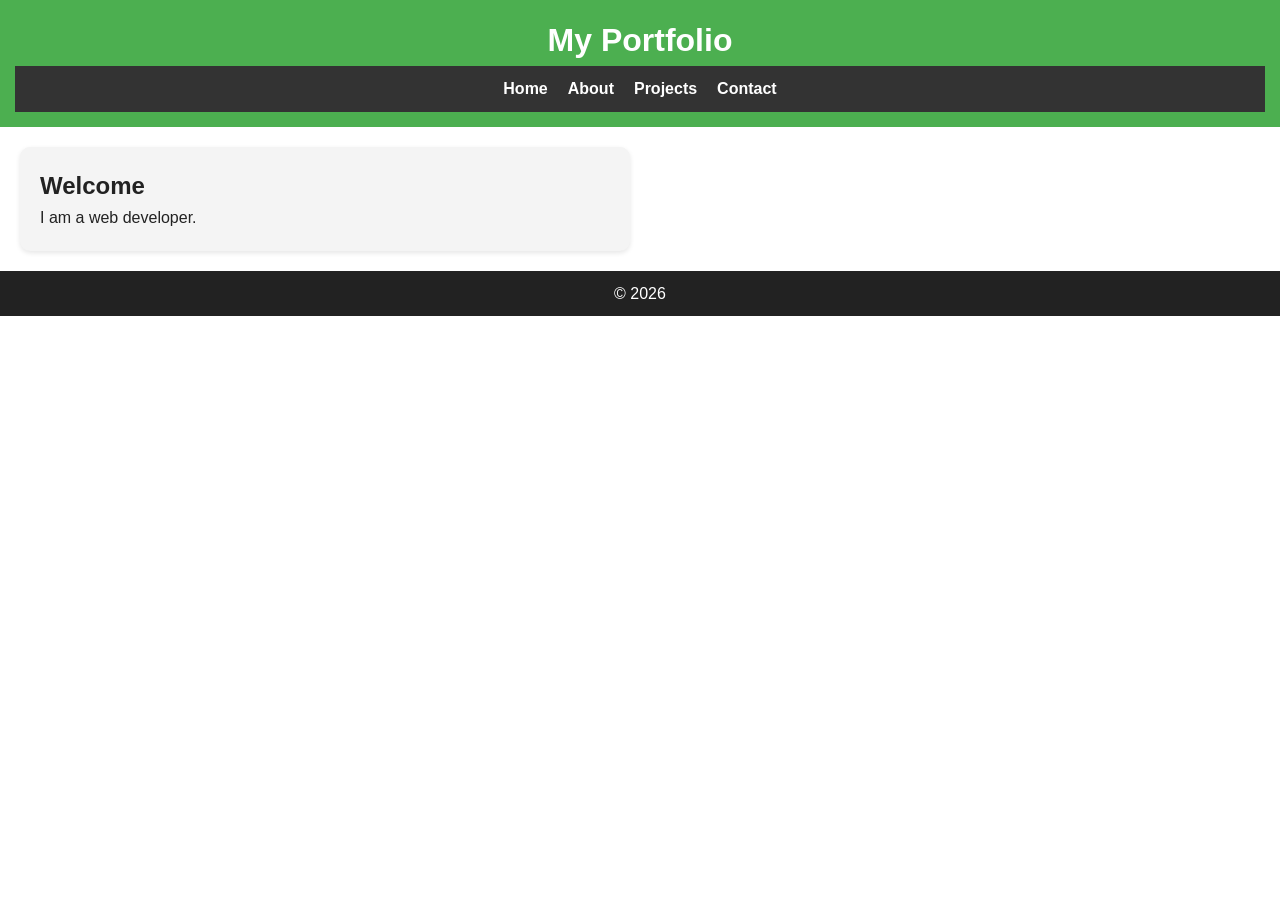
<file: index.html>
<!DOCTYPE html>
<html lang="en">
<head>
 <link rel="stylesheet" href="style.css">
  <meta charset="UTF-8">
  <meta name="viewport" content="width=device-width, initial-scale=1.0">
  <meta name="description" content="My portfolio website">
  <title>My Portfolio</title>
</head>

<body>

<header>
  <h1>My Portfolio</h1>

  <nav>
    <a href="index.html">Home</a>
    <a href="about.html">About</a>
    <a href="projects.html">Projects</a>
    <a href="contact.html">Contact</a>
  </nav>
</header>

<main>
  <section>
    <h2>Welcome</h2>
    <p>I am a web developer.</p>
  </section>
</main>

<footer>
  <p>© 2026</p>
</footer>

</body>
</html>
</file>
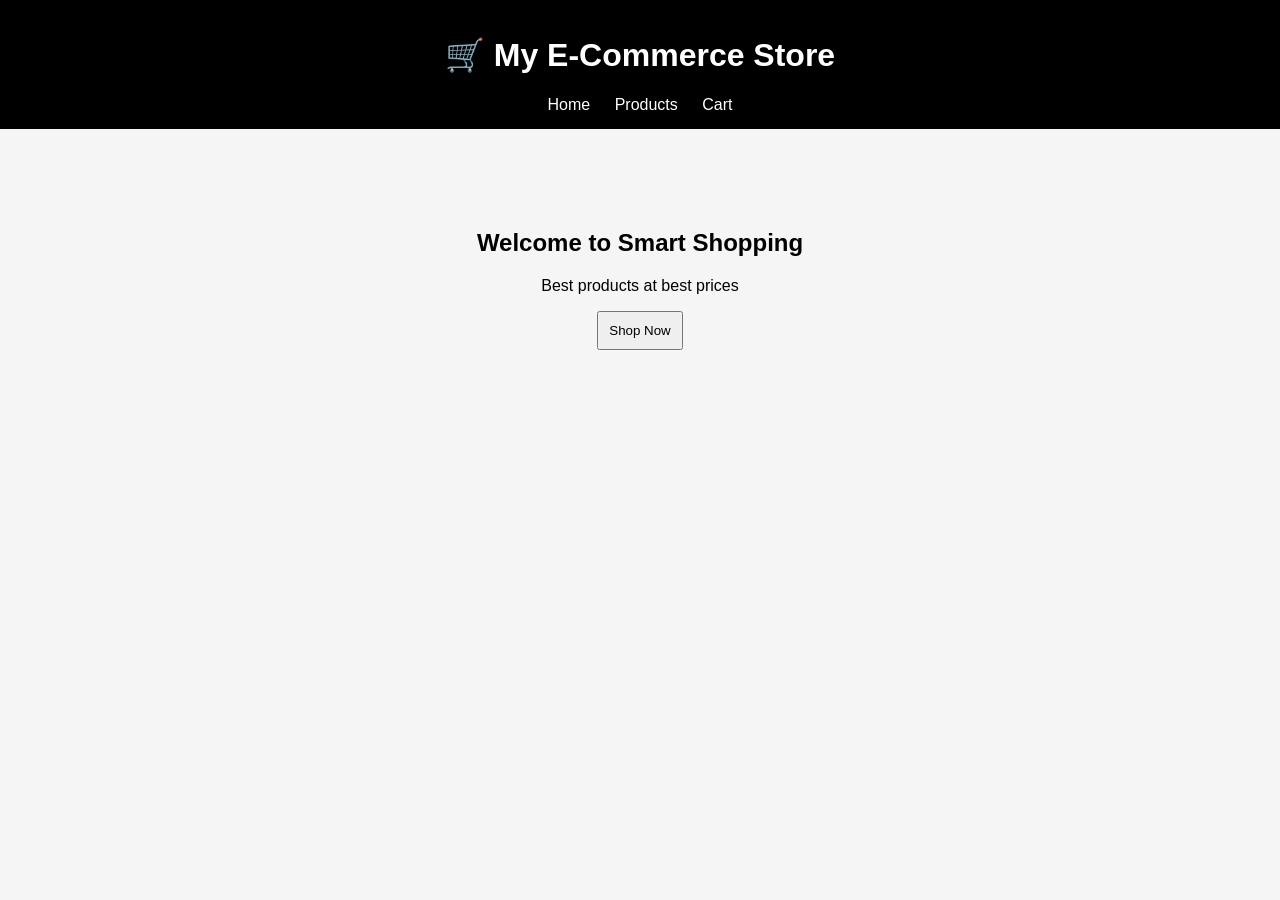
<file: ecommerce-app/index.html>
<!DOCTYPE html>
<html lang="en">
<head>
<meta charset="UTF-8">
<meta name="viewport" content="width=device-width, initial-scale=1.0">
<title>E-Commerce Home</title>
<link rel="stylesheet" href="style.css">
</head>
<body>

<header>
    <h1>🛒 My E-Commerce Store</h1>
    <nav>
        <a href="index.html">Home</a>
        <a href="products.html">Products</a>
        <a href="cart.html">Cart</a>
    </nav>
</header>

<div class="hero">
    <h2>Welcome to Smart Shopping</h2>
    <p>Best products at best prices</p>
    <button onclick="location.href='products.html'">Shop Now</button>
</div>

</body>
</html>
</file>
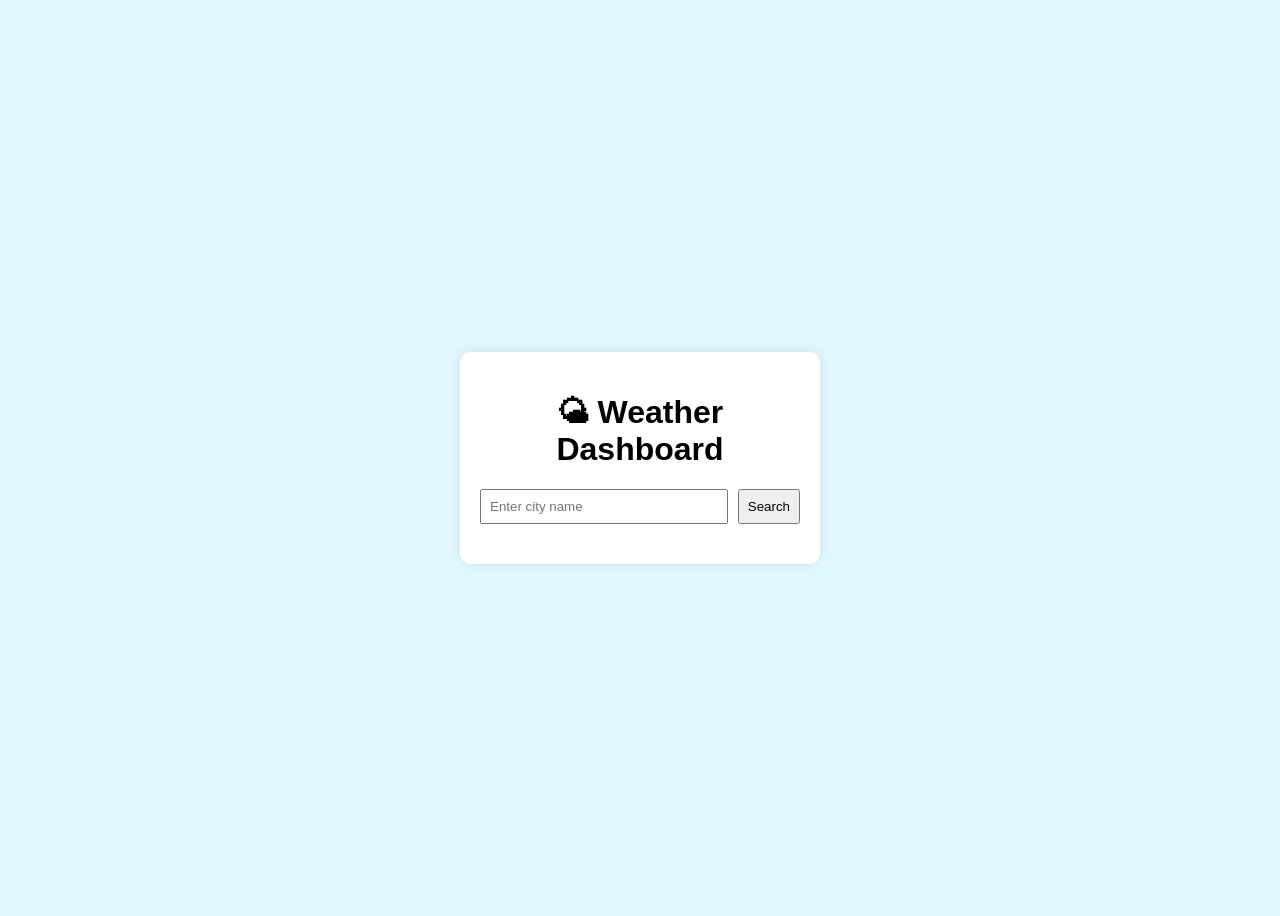
<file: weather-app/index.html>
<!DOCTYPE html>
<html lang="en">
<head>
    <meta charset="UTF-8">
    <meta name="viewport" content="width=device-width, initial-scale=1.0">
    <title>Weather Dashboard</title>

    <link rel="stylesheet" href="style.css">
</head>
<body>

<div class="container">

    <h1>🌤 Weather Dashboard</h1>

    <div class="search">
        <input type="text" id="cityInput" placeholder="Enter city name">
        <button onclick="getWeather()">Search</button>
    </div>

    <div id="result"></div>

</div>

<script src="script.js"></script>
</body>
</html>
</file>
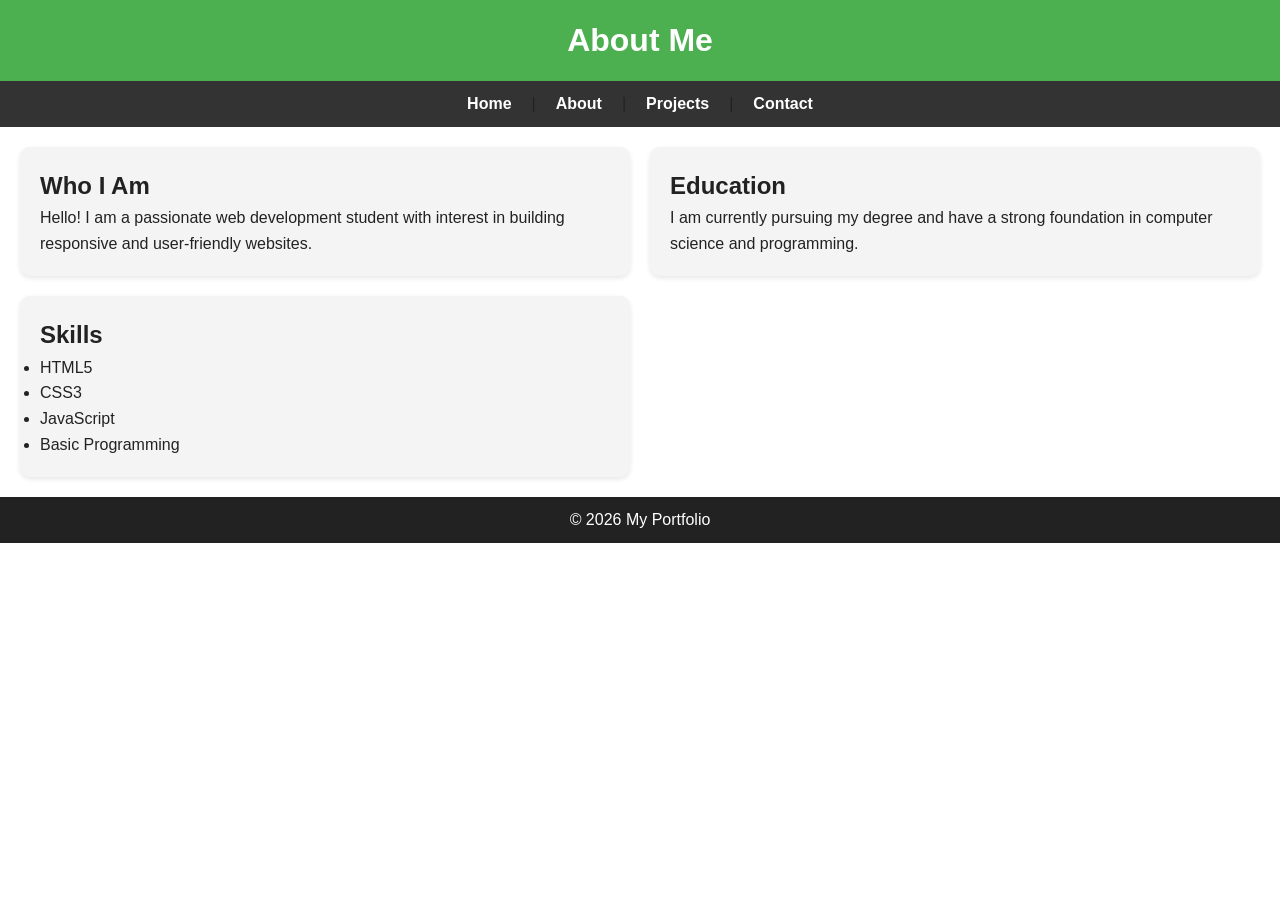
<file: about.html>
<!DOCTYPE html>
<html lang="en">
<head>
    <link rel="stylesheet" href="style.css">
  <meta charset="UTF-8">
  <meta name="viewport" content="width=device-width, initial-scale=1.0">
  <meta name="description" content="About me page of portfolio">
  <title>About Me</title>
</head>

<body>

<!-- Header -->
<header>
  <h1>About Me</h1>
</header>

<!-- Navigation -->
<nav>
  <a href="index.html">Home</a> |
  <a href="about.html">About</a> |
  <a href="projects.html">Projects</a> |
  <a href="contact.html">Contact</a>
</nav>

<!-- Main Content -->
<main>

  <section>
    <h2>Who I Am</h2>
    <p>
      Hello! I am a passionate web development student with interest in building
      responsive and user-friendly websites.
    </p>
  </section>

  <section>
    <h2>Education</h2>
    <p>
      I am currently pursuing my degree and have a strong foundation in
      computer science and programming.
    </p>
  </section>

  <section>
    <h2>Skills</h2>
    <ul>
      <li>HTML5</li>
      <li>CSS3</li>
      <li>JavaScript</li>
      <li>Basic Programming</li>
    </ul>
  </section>

</main>

<!-- Footer -->
<footer>
  <p>© 2026 My Portfolio</p>
</footer>

</body>
</html>
</file>
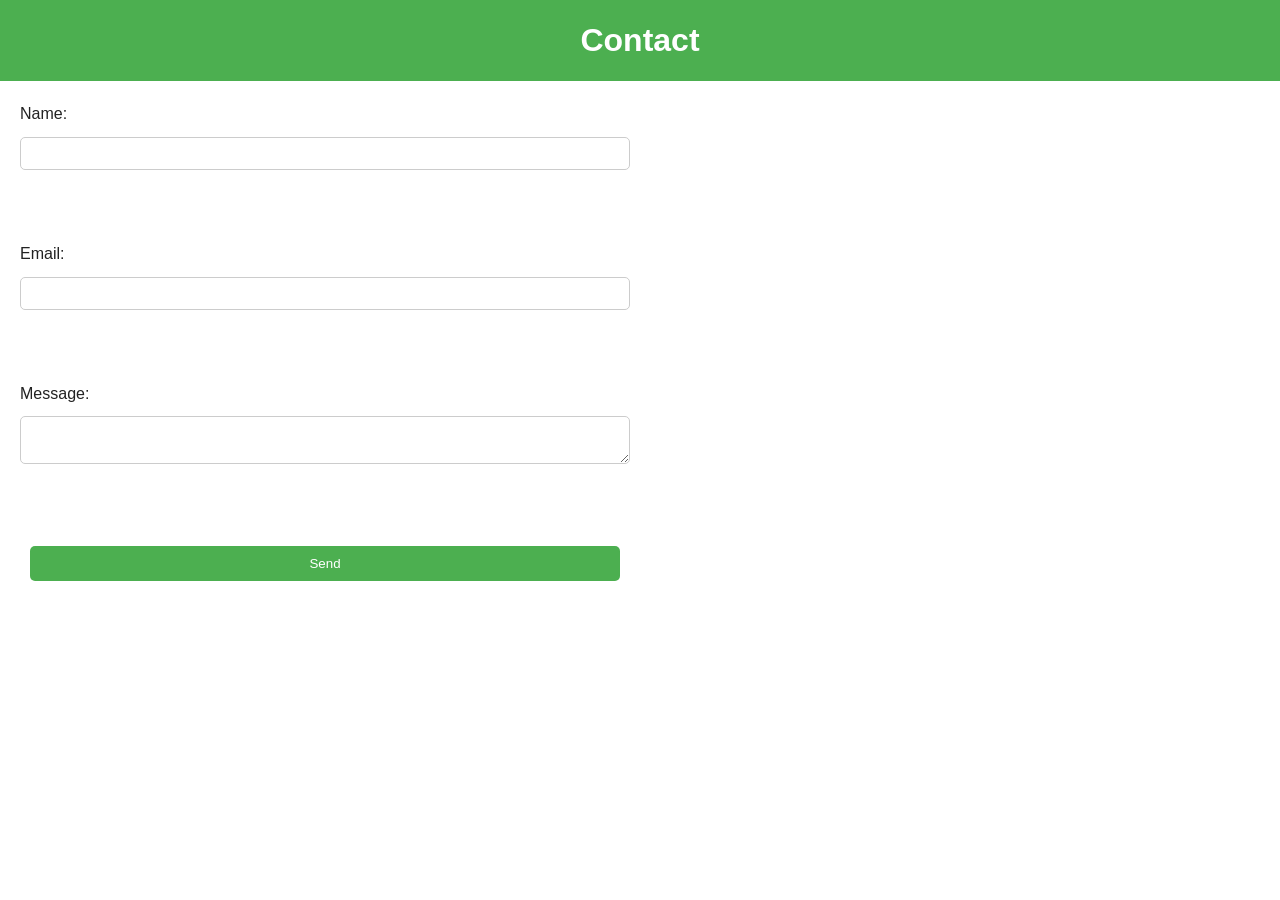
<file: contact.html>
<body>

    <header>
        <link rel="stylesheet" href="style.css">
      <h1>Contact</h1>
    </header>
    
    <main>
    
    <form>
    
      <label for="name">Name:</label>
      <input type="text" id="name" required>
    
      <br><br>
    
      <label for="email">Email:</label>
      <input type="email" id="email" required>
    
      <br><br>
    
      <label for="message">Message:</label>
      <textarea id="message" required></textarea>
    
      <br><br>
    
      <button type="submit">Send</button>
    
    </form>
    
    </main>
    
    </body>
</file>
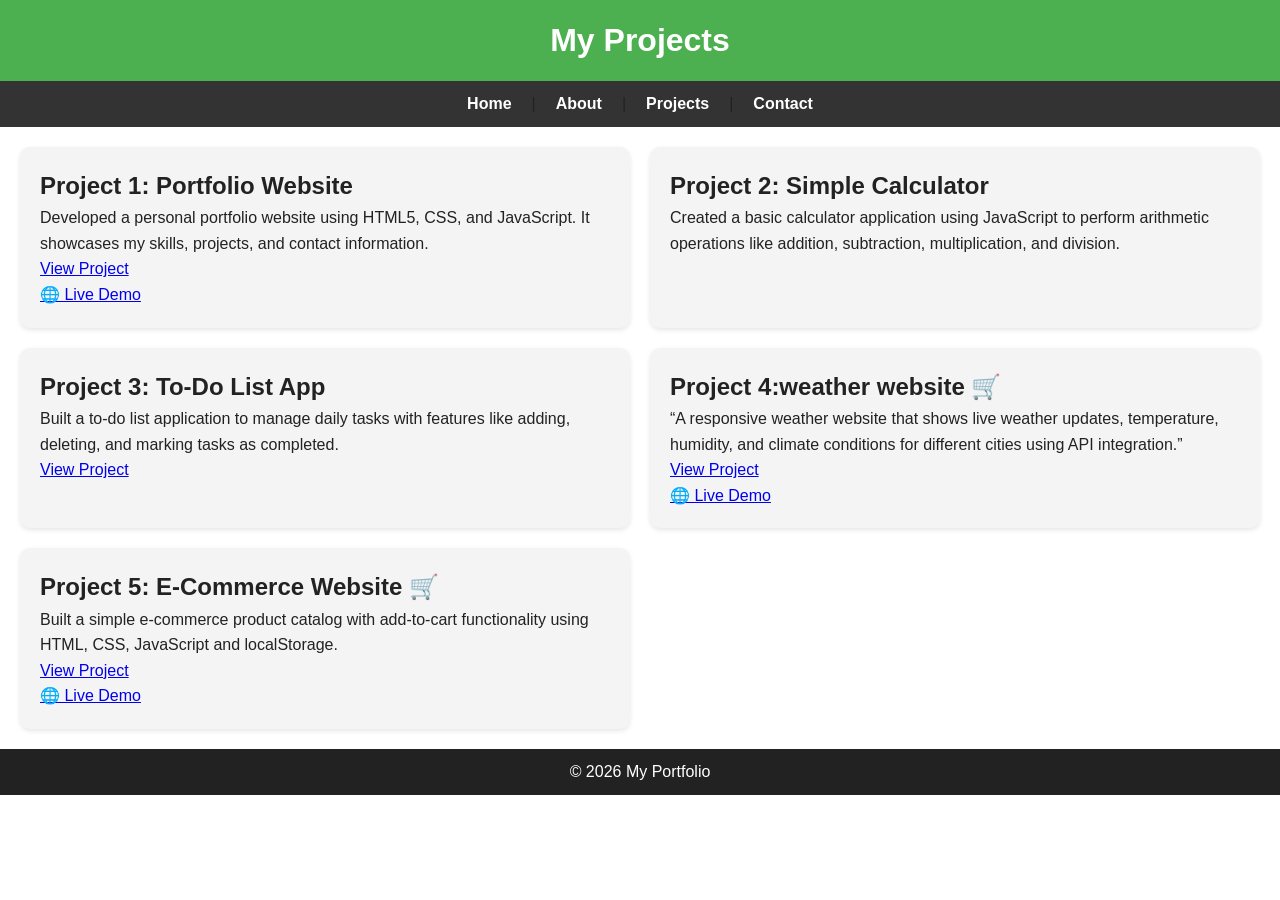
<file: projects.html>
<!DOCTYPE html>
<html lang="en">
<head>
    <link rel="stylesheet" href="style.css">
  <meta charset="UTF-8">
  <meta name="viewport" content="width=device-width, initial-scale=1.0">
  <meta name="description" content="Projects page of portfolio">
  <title>Projects</title>
</head>

<body>

<!-- Header -->
<header>
  <h1>My Projects</h1>
</header>

<!-- Navigation -->
<nav>
  <a href="index.html">Home</a> |
  <a href="about.html">About</a> |
  <a href="projects.html">Projects</a> |
  <a href="contact.html">Contact</a>
</nav>

<!-- Main Content -->
<main>

  <section>
    <h2>Project 1: Portfolio Website</h2>
    <p>
      Developed a personal portfolio website using HTML5, CSS, and JavaScript.
      It showcases my skills, projects, and contact information.
    </p>
    <a href="index.html">View Project</a>
    <br>
    <a href="https://your-portfolio-link.netlify.app" target="_blank">
      🌐 Live Demo
    </a>
  </section>

  <section>
    <h2>Project 2: Simple Calculator</h2>
    <p>
      Created a basic calculator application using JavaScript to perform
      arithmetic operations like addition, subtraction, multiplication, and division.
    </p>
  </section>

  <section>
    <h2>Project 3: To-Do List App</h2>
    <p>
      Built a to-do list application to manage daily tasks with features like
      adding, deleting, and marking tasks as completed.
    </p>
    
  <a href="todo-app/todo.html">View Project</a>
  </section>
  <section>
    <h2>Project 4:weather website  🛒</h2>
    <p>
      “A responsive weather website that shows live weather updates, temperature, 
      humidity, and climate conditions for different cities using API integration.”
    </p>
    <a href="weather-app/index.html">View Project</a>
    <br>
    <a href="https://transcendent-baklava-66e2a2.netlify.app/" target="_blank">
      🌐 Live Demo
    </a>

  </section>

  <section>
    <h2>Project 5: E-Commerce Website 🛒</h2>
    <p>
      Built a simple e-commerce product catalog with add-to-cart functionality
      using HTML, CSS, JavaScript and localStorage.
    </p>
    <a href="ecommerce-app/index.html">View Project</a>

<br>
<a href="stellular-stardust-9900da.netlify.app" target="_blank">
  🌐 Live Demo
</a>
  </section>

</main>

<!-- Footer -->
<footer>
  <p>© 2026 My Portfolio</p>
</footer>

</body>
</html>
</file>
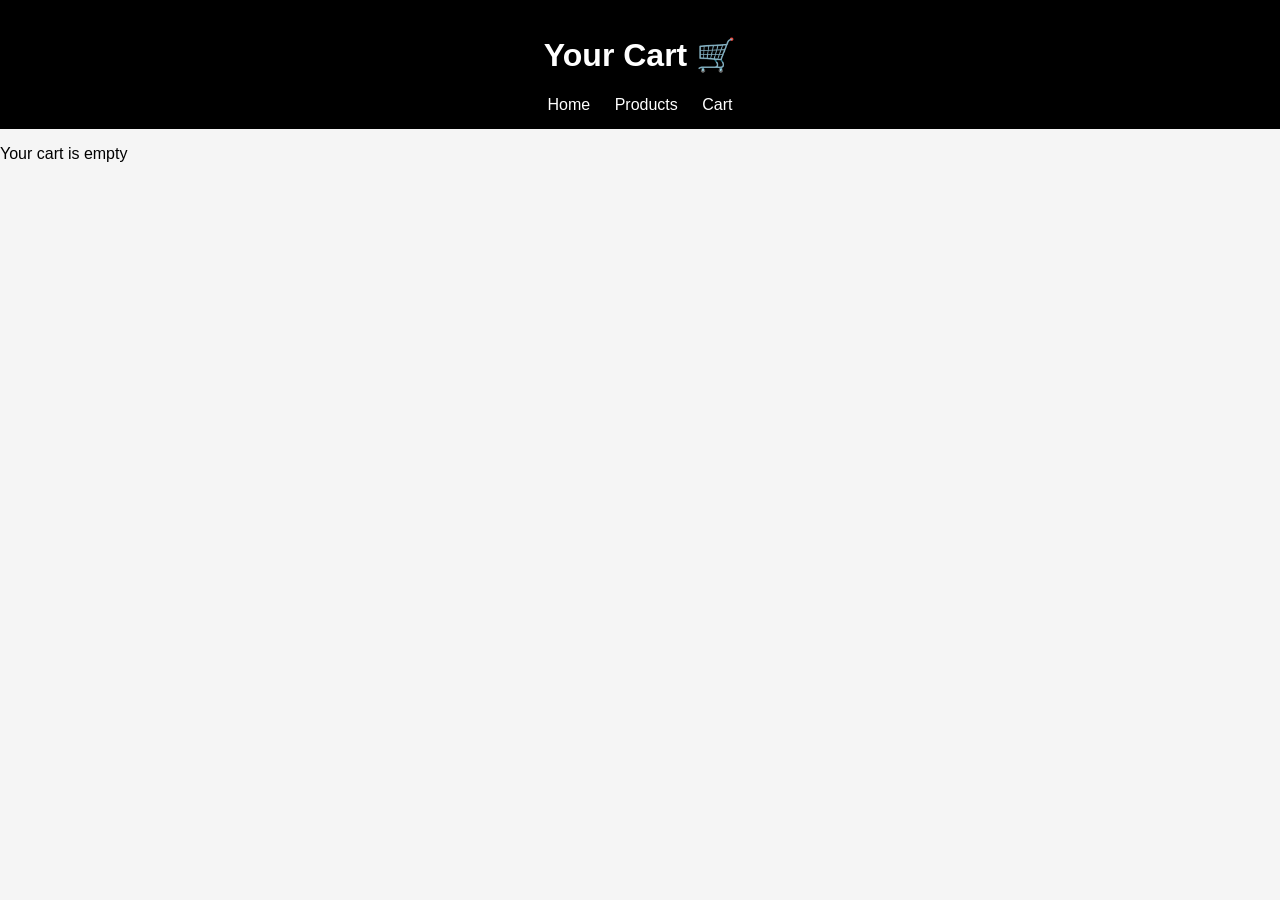
<file: ecommerce-app/cart.html>
<!DOCTYPE html>
<html lang="en">
<head>
<meta charset="UTF-8">
<meta name="viewport" content="width=device-width, initial-scale=1.0">
<title>Cart</title>
<link rel="stylesheet" href="style.css">
</head>
<body>

<header>
    <h1>Your Cart 🛒</h1>
    <nav>
        <a href="index.html">Home</a>
        <a href="products.html">Products</a>
        <a href="cart.html">Cart</a>
    </nav>
</header>

<div id="cart-items"></div>

<script>
let cart = JSON.parse(localStorage.getItem("cart")) || [];
let container = document.getElementById("cart-items");

if (cart.length === 0) {
    container.innerHTML = "<p>Your cart is empty</p>";
} else {
    cart.forEach(item => {
        container.innerHTML += `
            <div class="card">
                <h3>${item.name}</h3>
                <p>₹${item.price}</p>
            </div>
        `;
    });
}
</script>

</body>
</html>
</file>
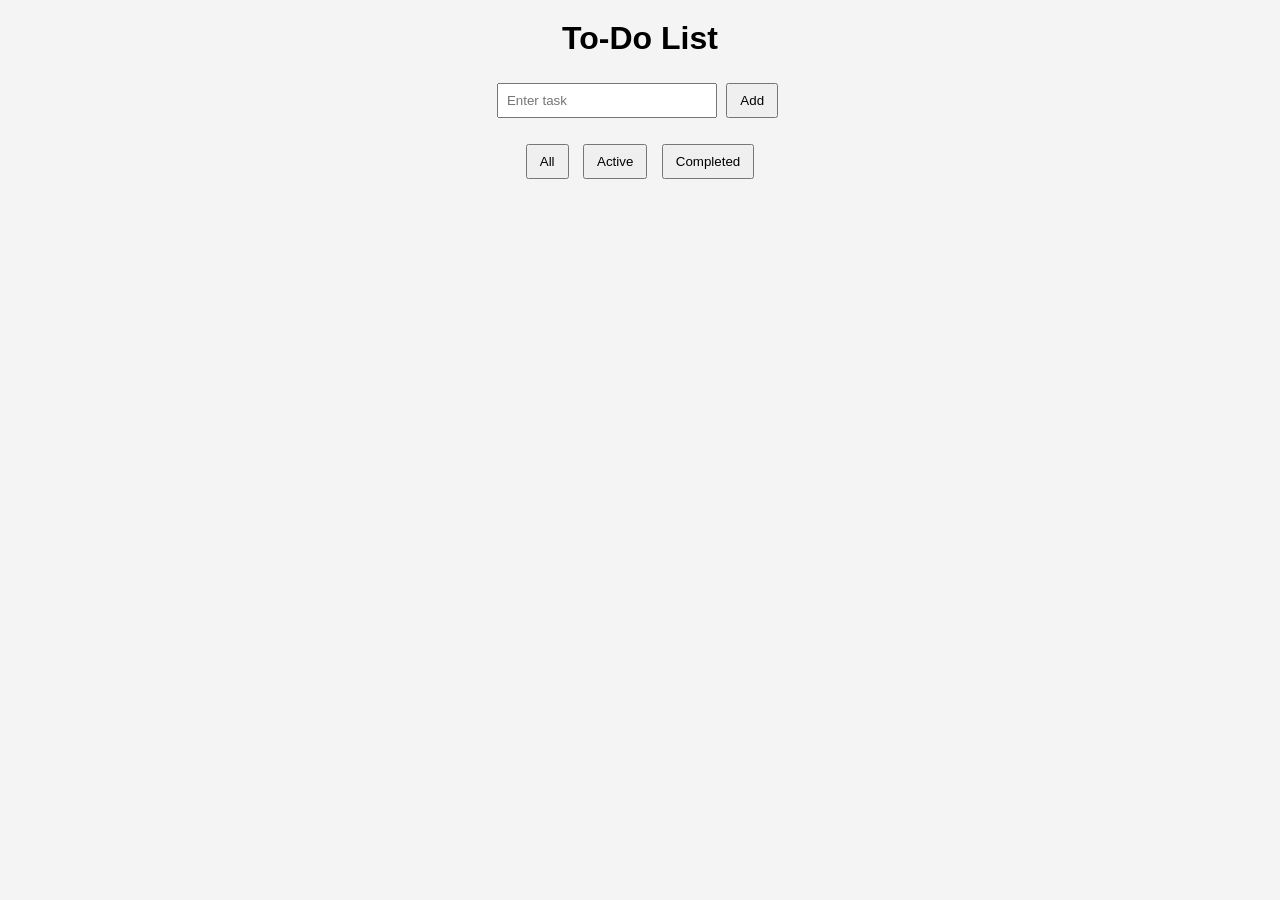
<file: todo-app/todo.html>
<!DOCTYPE html>
<html lang="en">
<head>
  <meta charset="UTF-8">
  <title>To-Do App</title>
  <link rel="stylesheet" href="todo.css">
  <script src="todo.js"></script>
</head>

<body>

<h1>To-Do List</h1>

<input type="text" id="taskInput" placeholder="Enter task">
<button onclick="addTask()">Add</button>

<ul id="taskList"></ul>

<div>
  <button onclick="filterTasks('all')">All</button>
  <button onclick="filterTasks('active')">Active</button>
  <button onclick="filterTasks('completed')">Completed</button>
</div>

<script src="todo.js"></script>

</body>
</html>
</file>
<file: style.css>
/* RESET */
* {
    margin: 0;
    padding: 0;
    box-sizing: border-box;
  }
  
  /* CSS VARIABLES (LIGHT MODE) */
  :root {
    --bg-color: #ffffff;
    --text-color: #222;
    --primary-color: #4CAF50;
    --card-bg: #f4f4f4;
  }
  
  /* DARK MODE */
  .dark-mode {
    --bg-color: #121212;
    --text-color: #ffffff;
    --card-bg: #1e1e1e;
  }
  
  /* BODY */
  body {
    font-family: Arial, sans-serif;
    background: var(--bg-color);
    color: var(--text-color);
    line-height: 1.6;
  }
  
  /* HEADER */
  header {
    background: var(--primary-color);
    color: white;
    padding: 15px;
    text-align: center;
  }
  
  /* NAVBAR (FLEXBOX) */
  nav {
    display: flex;
    justify-content: center;
    gap: 20px;
    background: #333;
    padding: 10px;
  }
  
  nav a {
    color: white;
    text-decoration: none;
    font-weight: bold;
  }
  
  nav a:hover {
    text-decoration: underline;
  }
  
  /* MAIN (GRID LAYOUT) */
  main {
    display: grid;
    grid-template-columns: 1fr 1fr;
    gap: 20px;
    padding: 20px;
  }
  
  /* SECTIONS (CARDS) */
  section {
    background: var(--card-bg);
    padding: 20px;
    border-radius: 10px;
    box-shadow: 0 2px 5px rgba(0,0,0,0.1);
  }
  
  /* FOOTER */
  footer {
    background: #222;
    color: white;
    text-align: center;
    padding: 10px;
  }
  
  /* BUTTON */
  button {
    padding: 10px 15px;
    margin: 10px;
    border: none;
    background: var(--primary-color);
    color: white;
    cursor: pointer;
    border-radius: 5px;
  }
  
  button:hover {
    background: #45a049;
  }
  
  /* FORM */
  form {
    display: flex;
    flex-direction: column;
    gap: 10px;
  }
  
  input, textarea {
    padding: 8px;
    border-radius: 5px;
    border: 1px solid #ccc;
  }
  
  /* MOBILE RESPONSIVE */
  @media (max-width: 768px) {
  
    main {
      grid-template-columns: 1fr; /* single column */
    }
  
    nav {
      flex-direction: column;
      align-items: center;
    }
  }
  
  /* TABLET */
  @media (min-width: 769px) and (max-width: 1024px) {
    main {
      grid-template-columns: 1fr 1fr;
    }
  }
</file>
<file: ecommerce-app/style.css>
body {
    font-family: Arial;
    margin: 0;
    padding: 0;
    background: #f5f5f5;
}

header {
    background: black;
    color: white;
    padding: 15px;
    text-align: center;
}

nav a {
    color: white;
    margin: 10px;
    text-decoration: none;
}

.hero {
    text-align: center;
    margin-top: 100px;
}

button {
    padding: 10px;
    cursor: pointer;
}

.grid {
    display: grid;
    grid-template-columns: repeat(3, 1fr);
    gap: 10px;
    padding: 20px;
}

.card {
    background: white;
    padding: 15px;
    border-radius: 8px;
    text-align: center;
}
</file>
<file: weather-app/style.css>
body {
    font-family: Arial;
    background: #e0f7ff;
    display: flex;
    justify-content: center;
    align-items: center;
    height: 100vh;
}

.container {
    background: white;
    padding: 20px;
    border-radius: 10px;
    width: 320px;
    text-align: center;
    box-shadow: 0 0 10px rgba(0,0,0,0.1);
}

.search {
    display: flex;
    gap: 10px;
    margin-bottom: 20px;
}

input {
    flex: 1;
    padding: 8px;
}

button {
    padding: 8px;
    cursor: pointer;
}

#result {
    margin-top: 15px;
}
</file>
<file: todo-app/todo.css>
body {
    font-family: Arial;
    text-align: center;
    background: #f4f4f4;
  }
  
  h1 {
    margin-top: 20px;
  }
  
  input {
    padding: 8px;
    width: 200px;
  }
  
  button {
    padding: 8px 12px;
    margin: 5px;
    cursor: pointer;
  }
  
  li {
    list-style: none;
    padding: 10px;
    margin: 5px auto;
    background: white;
    width: 250px;
    display: flex;
    justify-content: space-between;
  }
  
  .completed {
    text-decoration: line-through;
    color: gray;
  }
</file>
